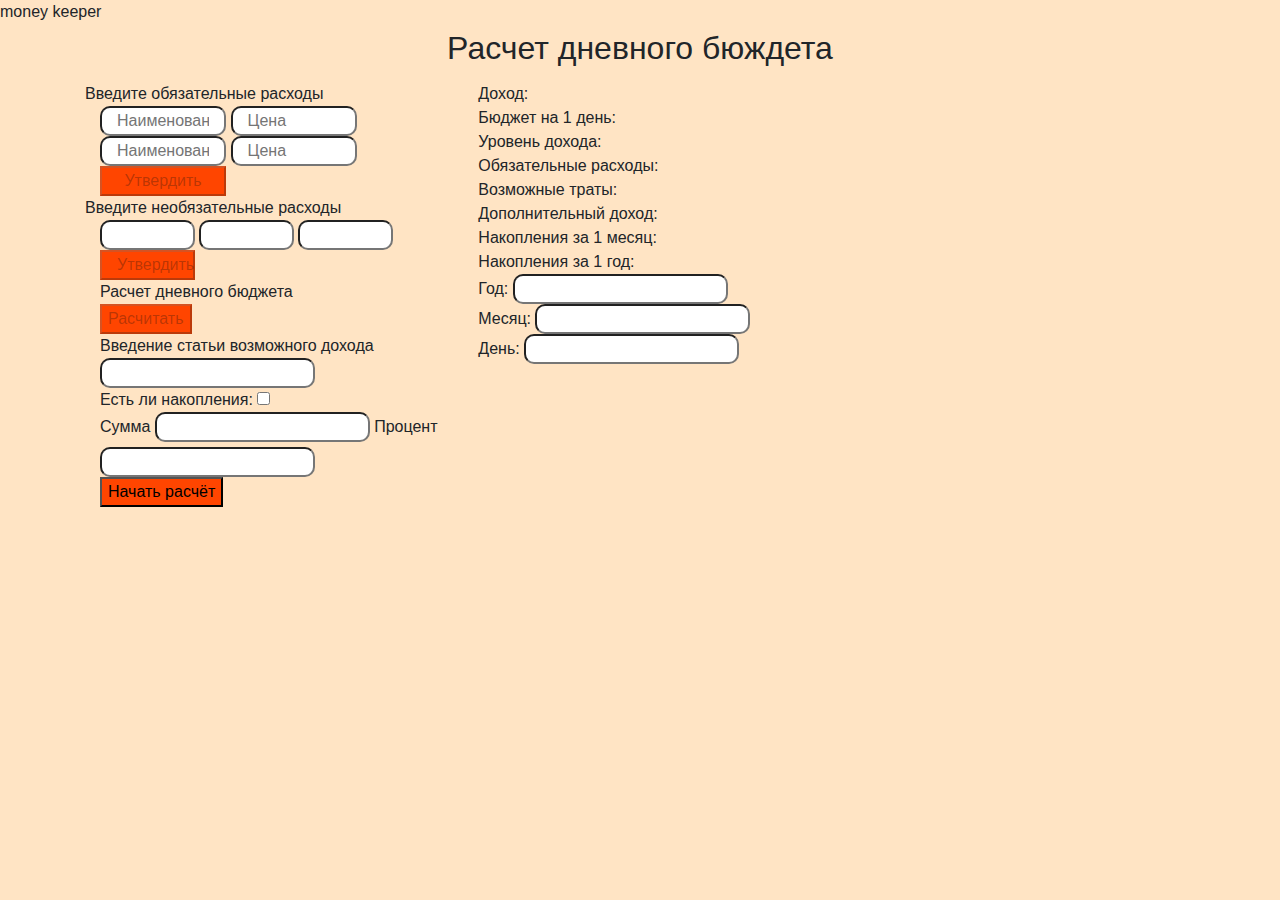
<file: One/index.html>
<!DOCTYPE html>
<html lang="en">
<head>
    <meta charset="UTF-8">
    <meta name="viewport" content="width=device-width, initial-scale=1.0">
    <meta name="viewport" content="width+device-width, initial-scale=1.0">
    <title>Document</title>
    <link rel="stylesheet" href="style.css">
    <link rel="stylesheet" href="https://maxcdn.bootstrapcdn.com/bootstrap/4.0.0/css/bootstrap.min.css" integrity="sha384-Gn5384xqQ1aoWXA+058RXPxPg6fy4IWvTNh0E263XmFcJlSAwiGgFAW/dAiS6JXm" crossorigin="anonymous">
</head>
<body>
  <div class="app">
    <div class="logo">
      <span>money</span>
      keeper
    </div>
    <div class="title">
      Расчет дневного бюждета
    </div>
    <div class="main">
      <div class="data">
        <div class="choose-expenses row">Введите обязательные расходы</div>
        <input class="expenses-item col-4" type="text" id="expenses_1" placeholder="Наименование">
        <input class="expenses-item col-4" type="text" id="expenses_2" placeholder="Цена">
        <input class="expenses-item col-4" type="text" id="expenses_3" placeholder="Наименование">
        <input class="expenses-item col-4" type="text" id="expenses_4" placeholder="Цена">
        <button class="expenses-item-btn col-4">Утвердить</button>

        <div class="optionalexpenses row">Введите необязательные расходы</div>
        <input class="optionalexpenses-item col-3" type="text" id="optionalexpenses_1">
        <input class="optionalexpenses-item col-3" type="text" id="optionalexpenses_2" >
        <input class="optionalexpenses-item col-3" type="text" id="optionalexpenses_3">
        <button class="optionalexpenses-btn col-3">Утвердить</button>

        <div class="count-budget">Расчет дневного бюджета</div>
        <button class="count-budget-btn">Расчитать</button>

        <div class="">Введение статьи возможного дохода</div>
        <input class="choose-income" type="text" id="income">

        <div class="checksavings"> Есть ли накопления:
          <input id="savings" type="checkbox">
        </div>
        <label for="sum">Сумма</label>
        <input class="choose-sum" id="sum" type="text">
        <label for="percent">Процент</label>
        <input class="choose-percent" id="percent" type="text">

        <div class="open">
          <button class="start" id="start">Начать расчёт</button>
        </div>
      </div>
      <div class="result">
        <div class="tesult-table row">
          <div class="budget col-6">Доход:</div>
          <div class="budget-value col-6"></div>

          <div class="daybudget col-6">Бюджет на 1 день:</div>
          <div class="daybudget-value col-6"></div>

          <div class="level col-6">Уровень дохода:</div>
          <div class="level-value col-6"></div>

          <div class="expenses col-6">Обязательные расходы:</div>
          <div class="expenses-value col-6"></div>

          <div class="optionalexpenses col-6">Возможные траты:</div>
          <div class="optionalexpenses-value col-6"></div>

          <div class="income col-6">Дополнительный доход:</div>
          <div class="income-value col-6"></div>

          <div class="monthsavings col-6">Накопления за 1 месяц:</div>
          <div class="monthsavings-value col-6"></div>

          <div class="yearsavings col-6">Накопления за 1 год:</div>
          <div class="yearsavings-value col-6"></div>
        </div>
        <div class="time-data">
          <div class="year">
            Год:
            <input class="year-value" type="text" readonly>
          </div>
          <div class="month">
            Месяц:
            <input class="month-value" type="text" readonly>
          </div>
          <div class="day">
            День:
            <input class="day-value" type="text" readonly>
          </div>
        </div>
      </div>
    </div>
  </div>
<script src="main.js"></script>
</body>
</html>
</file>
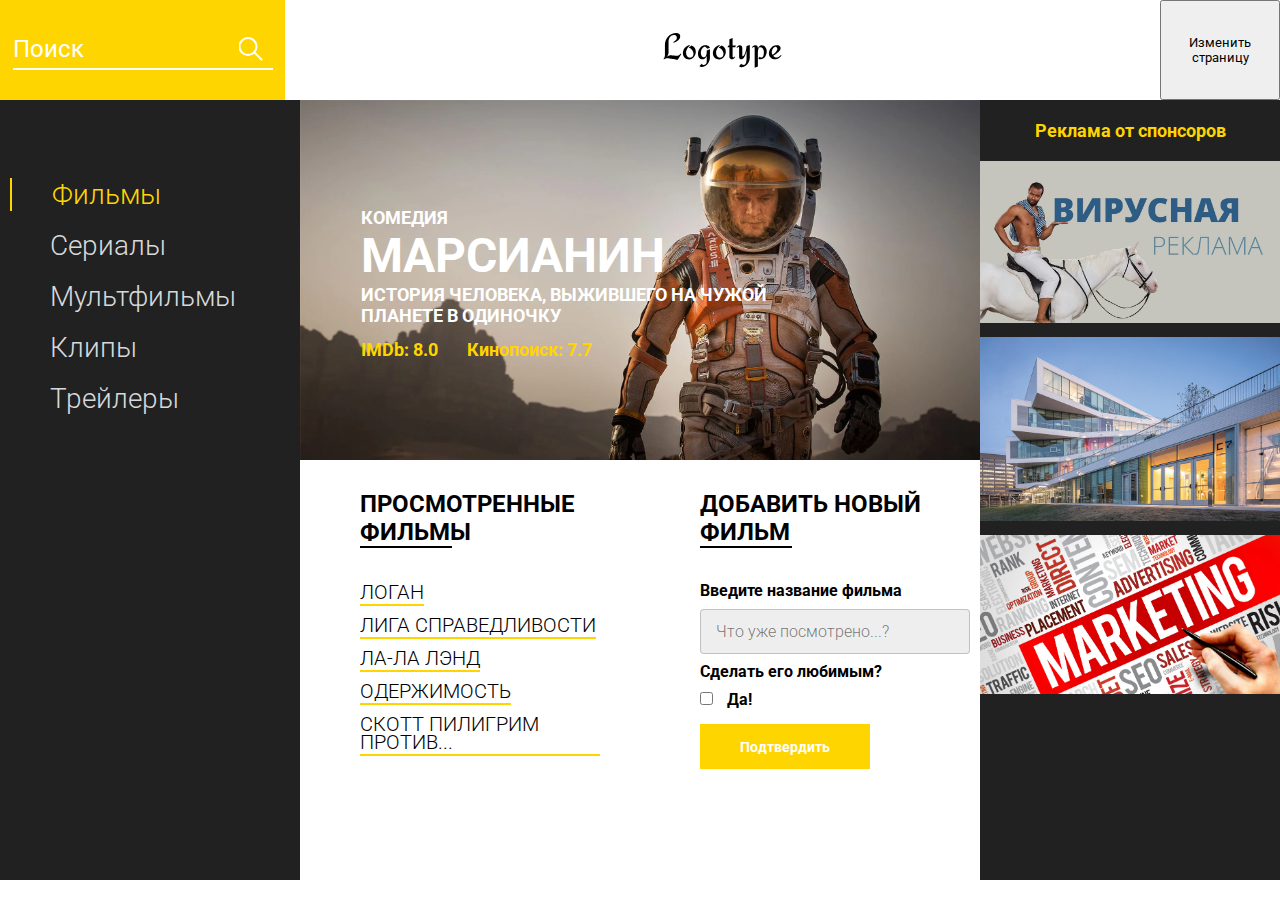
<file: Two/index.html>
<!DOCTYPE html>
<html lang="en">
<head>
    <meta charset="UTF-8">
    <meta name="viewport" content="width=device-width, initial-scale=1.0">
    <title>Movie DB</title>
    <link href="https://fonts.googleapis.com/css?family=Roboto:300,400,700&display=swap&subset=cyrillic-ext" rel="stylesheet">
    <link rel="stylesheet" href="css/style.min.css">
</head>
<body>
    <header class="header">
        <div class="header__search">
            <form action="#">
                <input type="text" placeholder="Поиск">
            </form>
        </div>
        <div class="header__logo">
            <img src="icons/Logotype.svg" alt="logo">
        </div>
        <button id="change" onclick="changePage()">Изменить страницу</button>
    </header>
    <main class="promo">
        <div class="promo__menu">
            <nav class="promo__menu-list">
                <ul>
                    <li><a class="promo__menu-item promo__menu-item_active" href="#">Фильмы</a></li>
                    <li><a class="promo__menu-item" href="#">Сериалы</a></li>
                    <li><a class="promo__menu-item" href="#">Мультфильмы</a></li>
                    <li><a class="promo__menu-item" href="#">Клипы</a></li>
                    <li><a class="promo__menu-item" href="#">Трейлеры</a></li>
                </ul>
            </nav>
        </div>
        <div class="promo__content">
            <div id="bg" class="promo__bg">
                <div class="promo__genre">КОМЕДИЯ</div>
                <div class="promo__title">МАРСИАНИН</div>
                <div class="promo__descr">ИСТОРИЯ ЧЕЛОВЕКА, ВЫЖИВШЕГО НА ЧУЖОЙ ПЛАНЕТЕ В ОДИНОЧКУ</div>
                <div class="promo__ratings">
                    <span>IMDb: 8.0</span>
                    <span>Кинопоиск: 7.7</span>
                </div>
            </div>
            <div class="promo__interactive">
                <div>
                    <div class="promo__interactive-title">ПРОСМОТРЕННЫЕ ФИЛЬМЫ</div>
                    <ul id="list" class="promo__interactive-list">
                        <li class="promo__interactive-item">ЛОГАН
                            <div class="delete"></div>
                        </li>
                        <li class="promo__interactive-item">ЛИГА СПРАВЕДЛИВОСТИ
                            <div class="delete"></div>
                        </li>
                        <li class="promo__interactive-item">ЛА-ЛА ЛЭНД
                            <div class="delete"></div>
                        </li>
                        <li class="promo__interactive-item">ОДЕРЖИМОСТЬ
                            <div class="delete"></div>
                        </li>
                        <li class="promo__interactive-item">СКОТТ ПИЛИГРИМ ПРОТИВ...
                            <div class="delete"></div>
                        </li>
                    </ul>
                </div>
                <div>
                    <form class="add">
                        <div class="promo__interactive-title">ДОБАВИТЬ НОВЫЙ ФИЛЬМ</div>
                        <span>Введите название фильма</span>
                        <input class="adding__input" type="text" placeholder="Что уже посмотрено...?">
                        <span>Сделать его любимым?</span>
                        <input type="checkbox">
                        <span class="yes">Да!</span>
                        <button>Подтвердить</button>
                    </form>
                </div>
            </div>
        </div>
        <div class="promo__adv">
            <div class="promo__adv-title">Реклама от спонсоров</div>
            <img src="img/content_1.jpg" alt="some picture">
            <img src="img/content_2.jpg" alt="some picture">
            <img src="img/content_3.png" alt="some picture">
        </div>
    </main>

    <script src="js/script.js"></script>
</body>
</html>
</file>
<file: One/style.css>
body{
    background-color: bisque !important;
}
input{
    border-radius:10px;
}
.main{
    margin: 0 100px;
    display: flex;
    justify-content: space-around;
}
.title{
    text-align: center;
    margin: auto;
    font-size: 32px;
    margin-bottom: 10px;
}
.choose-expenses{
    text-align: centers;
    margin: auto;
}
button{
    background-color: orangered;
    margin: 10px 10px 10px 10px;
}
.result{
    margin-right: 150px;
}
</file>
<file: Two/css/style.min.css>
*{-webkit-box-sizing:border-box;box-sizing:border-box;margin:0;padding:0;font-family:'Roboto', sans-serif}.header{display:-webkit-box;display:-ms-flexbox;display:flex;height:100px}.header__search{display:-webkit-box;display:-ms-flexbox;display:flex;-webkit-box-pack:center;-ms-flex-pack:center;justify-content:center;-webkit-box-align:center;-ms-flex-align:center;align-items:center;height:100%;width:300px;background:#FFD500}.header__search form{position:relative;width:260px;height:30px}.header__search form input{width:100%;border:none;border-bottom:2px solid #fff;background-color:transparent;color:#fff;font-size:24px;line-height:28px;padding-bottom:5px;outline:none}.header__search form input::-webkit-input-placeholder{color:#fff}.header__search form input:-ms-input-placeholder{color:#fff}.header__search form input::-ms-input-placeholder{color:#fff}.header__search form input::placeholder{color:#fff}.header__search form:after{content:'';display:block;position:absolute;top:2px;right:10px;background:url("../icons/search.svg") center center/cover no-repeat;width:24px;height:24px}.header__logo{display:-webkit-box;display:-ms-flexbox;display:flex;-webkit-box-pack:center;-ms-flex-pack:center;justify-content:center;-webkit-box-align:center;-ms-flex-align:center;align-items:center;height:100%;width:calc(100% - 360px)}.promo{height:780px;display:-webkit-box;display:-ms-flexbox;display:flex}.promo__menu{width:300px;height:100%;background:#212121;padding:60px 0 0 10px}.promo__menu-item{display:block;font-size:28px;line-height:33px;color:#D6D9DC;text-decoration:none;font-weight:300;padding-left:40px;margin-top:18px}.promo__menu-item:hover{color:#FFD500}.promo__menu-item_active{border-left:2px solid  #FFD500;color:#FFD500}.promo__content{width:calc(100% - 600px)}.promo__bg{height:360px;background:url("../img/mars.webp") center center/cover no-repeat;background-position:top;padding:107px 0 0 61px}.promo__genre{font-weight:bold;font-size:18px;line-height:21px;color:#FFFFFF;text-transform:uppercase}.promo__title{font-weight:bold;font-size:48px;line-height:56px;color:#FFFFFF;text-transform:uppercase}.promo__descr{width:481px;font-weight:bold;font-size:18px;line-height:21px;color:#FFFFFF;text-transform:uppercase}.promo__ratings{margin-top:13px}.promo__ratings span{font-weight:bold;font-size:18px;line-height:21px;color:#FFD500;margin-right:25px}.promo__interactive{display:-webkit-box;display:-ms-flexbox;display:flex}.promo__interactive>div{width:50%;padding:30px 0 0 60px}.promo__interactive-title{display:inline-block;font-weight:bold;font-size:24px;line-height:28px;color:#000000}.promo__interactive-title:after{content:'';display:block;width:33%;height:2px;background-color:#000}.promo__interactive-list{list-style-type:none;margin-top:35px;display:-webkit-box;display:-ms-flexbox;display:flex;-webkit-box-orient:vertical;-webkit-box-direction:normal;-ms-flex-direction:column;flex-direction:column;-webkit-box-align:start;-ms-flex-align:start;align-items:flex-start}.promo__interactive-item{display:inline-block;position:relative;font-weight:300;font-size:20px;line-height:18px;color:#000000;margin-bottom:15px;padding-right:40px;text-transform:uppercase}.promo__interactive-item span{display:block;position:absolute;left:-30px;top:50%;-webkit-transform:translateY(-50%);transform:translateY(-50%);width:20px;height:20px;background:url("../icons/Star.svg") center center/cover no-repeat}.promo__interactive-item:before{content:'';position:absolute;bottom:-5px;display:block;width:calc(100% - 40px);height:2px;background-color:#FFD500}.promo__interactive-item:hover .delete{content:'';display:block;position:absolute;right:0px;top:50%;-webkit-transform:translateY(-50%);transform:translateY(-50%);width:20px;height:20px;background:url("../icons/trash.png") center center/cover no-repeat;cursor:pointer}.promo__interactive .add .promo__interactive-title{margin-bottom:25px}.promo__interactive .add span{display:block;margin:10px 0;font-weight:bold;font-size:16px;line-height:16px;color:#000000}.promo__interactive .add .yes{display:inline;margin-left:10px}.promo__interactive .add input[type="text"]{width:270px;height:45px;line-height:50px;font-size:16px;background:rgba(196,196,196,0.29);border:1px solid rgba(0,0,0,0.19);padding:0 15px;outline:none;border-radius:4px}.promo__interactive .add input[type="text"]::-webkit-input-placeholder{font-weight:300;font-size:16px;color:rgba(0,0,0,0.53)}.promo__interactive .add input[type="text"]:-ms-input-placeholder{font-weight:300;font-size:16px;color:rgba(0,0,0,0.53)}.promo__interactive .add input[type="text"]::-ms-input-placeholder{font-weight:300;font-size:16px;color:rgba(0,0,0,0.53)}.promo__interactive .add input[type="text"]::placeholder{font-weight:300;font-size:16px;color:rgba(0,0,0,0.53)}.promo__interactive .add button{display:block;margin-top:15px;width:170px;height:45px;background:#FFD500;font-weight:bold;font-size:14px;line-height:14px;color:#FFFFFF;border:none;outline:none;cursor:pointer}.promo__interactive .add button:active{-webkit-transform:scale(0.95);transform:scale(0.95)}.promo__adv{background:#212121;width:300px;height:100%}.promo__adv-title{font-weight:bold;font-size:18px;line-height:21px;color:#FFD500;margin:20px 0;text-align:center}.promo__adv img{width:100%;margin-bottom:10px}
/*# sourceMappingURL=style.min.css.map */
</file>
